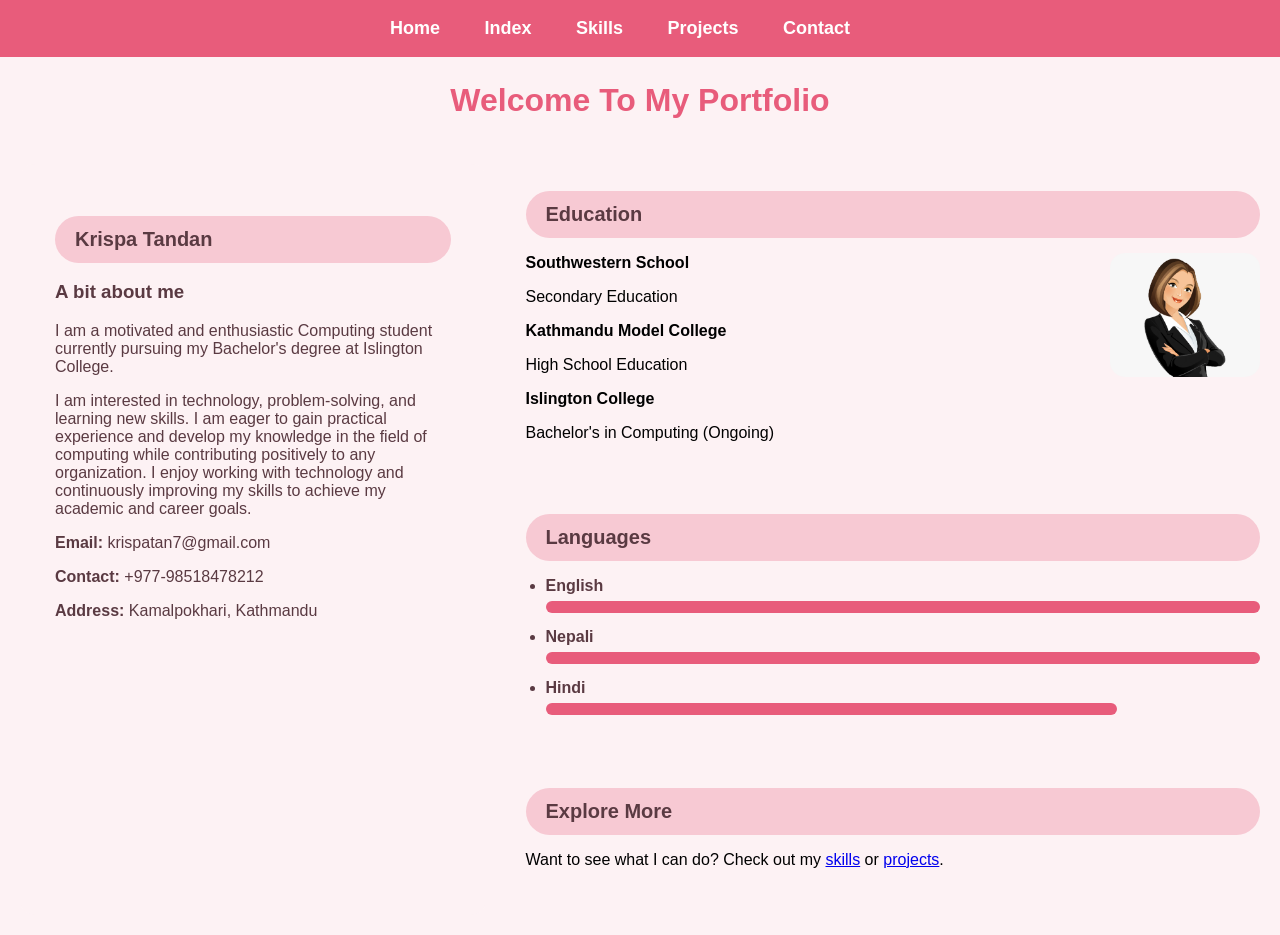
<file: index.html>
<!DOCTYPE html>
<html lang="en">
<head>
    <meta charset="UTF-8">
    <meta name="viewport" content="width=device-width, initial-scale=1.0">
    <title>Portfolio</title>
    <link rel="stylesheet" href="style.css">
</head>

<body>

    <nav>
        <div class="nav-bar">
            <ul>
                <li><a href="home.html">Home</a></li>
                <li><a href="index.html">Index</a></li>
                <li><a href="skills.html">Skills</a></li>
                <li><a href="Projects.html">Projects</a></li>
                <li><a href="./contact.html">Contact</a></li>
            </ul>
        </div>
    </nav>

    <h1>Welcome To My Portfolio</h1>

    <div class="Section">

        <div class="container">

            <h2>Krispa Tandan</h2>

            <h3>A bit about me</h3>

            <p>I am a motivated and enthusiastic Computing student currently pursuing my Bachelor's degree at Islington College.</p>
            <p>I am interested in technology, problem-solving, and learning new skills. I am eager to gain practical experience and develop my knowledge in the field of computing while contributing positively to any organization. I enjoy working with technology and continuously improving my skills to achieve my academic and career goals.</p>
            <p><b>Email:</b> krispatan7@gmail.com</p>
            <p><b>Contact:</b> +977-98518478212</p>
            <p><b>Address:</b> Kamalpokhari, Kathmandu</p>

        </div>

        <div class="Box">

            <div class="Box1">

                <h2>Education</h2>
                <img src="photo.png" alt="Krispa Tandan" style="float:right; width:150px; border-radius:15px;">
                <p><b>Southwestern School</b></p>
                <p>Secondary Education</p>

                <p><b>Kathmandu Model College</b></p>
                <p>High School Education</p>

                <p><b>Islington College</b></p>
                <p>Bachelor's in Computing (Ongoing)</p>

            </div>

            <div class="Box1">
                <h2>Languages</h2>
                <ul class="bar">
                    <li>English <div class="bar1" style="width:100%"></div></li>
                    <li>Nepali <div class="bar1" style="width:100%"></div></li>
                    <li>Hindi <div class="bar1" style="width:80%"></div></li>
                </ul>
            </div>
            <div class="Box1">
                <h2>Explore More</h2>
                <p>Want to see what I can do? Check out my <a href="skills.html">skills</a> or <a href="./Projects.html">projects</a>.</p>
            </div>

        </div>

    </div>
</body>
</html>
</file>
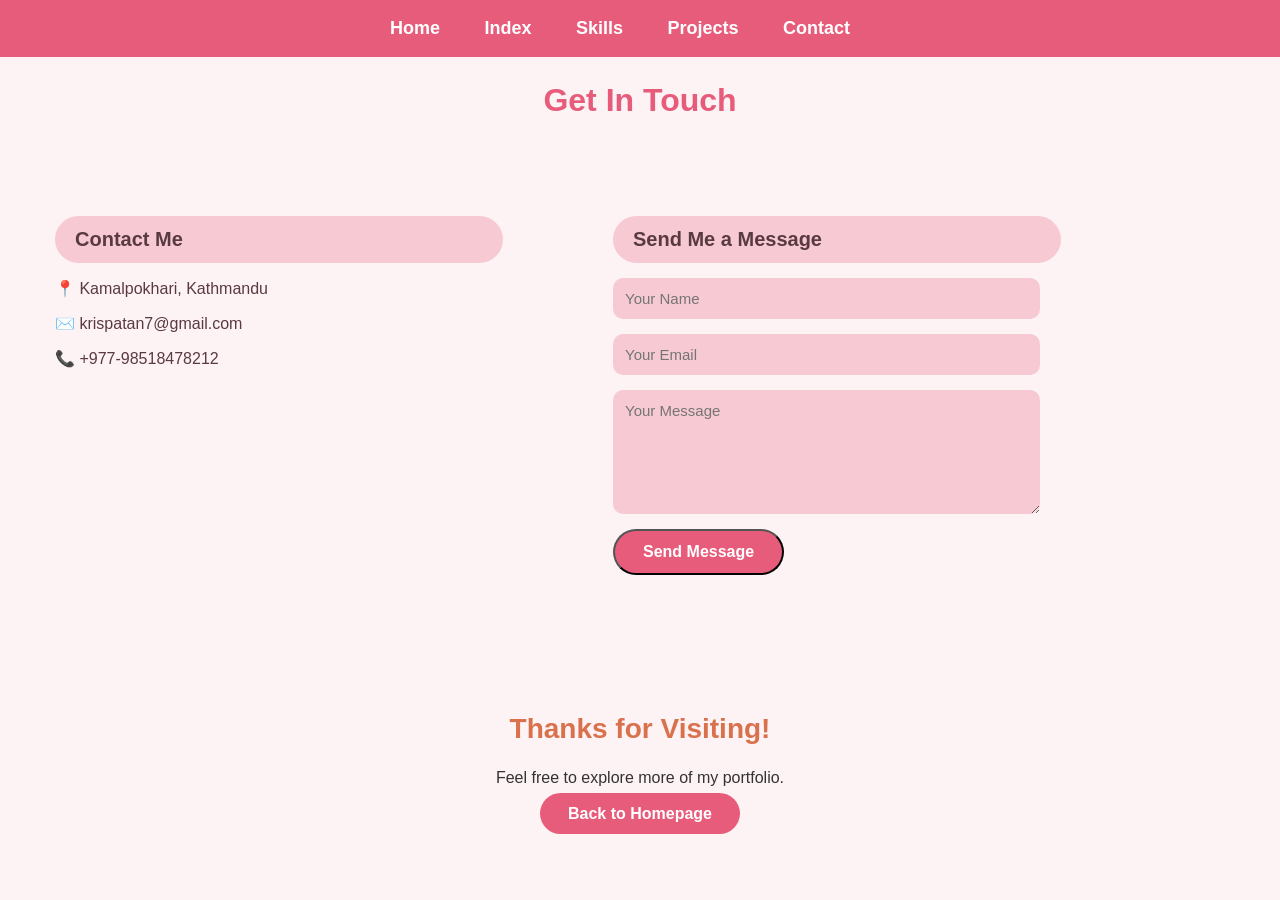
<file: contact.html>
<!DOCTYPE html>
<html lang="en">
<head>
    <meta charset="UTF-8">
    <meta name="viewport" content="width=device-width, initial-scale=1.0">
    <title>Home</title>
    <link rel="stylesheet" href="style.css">
</head>

<body>

   <nav>
        <div class="nav-bar">
            <ul>
                <li><a href="home.html">Home</a></li>
                <li><a href="index.html">Index</a></li>
                <li><a href="skills.html">Skills</a></li>
                <li><a href="Projects.html">Projects</a></li>
                <li><a href="./contact.html">Contact</a></li>
            </ul>
        </div>
    </nav>

    <h1>Get In Touch</h1>

    <div class="Section">

        <div class="container">

            <h2>Contact Me</h2>

            <p>📍 Kamalpokhari, Kathmandu</p>
            <p>✉️ krispatan7@gmail.com</p>
            <p>📞 +977-98518478212</p>

        </div>

        <div class="container">

            <h2>Send Me a Message</h2>

            <form>
                <input placeholder="Your Name" class="input-box">
                <input placeholder="Your Email" class="input-box">
                <textarea placeholder="Your Message" class="input-box"></textarea>
                <button class="btn">Send Message</button>
            </form>

        </div>
    </div>
    <div class="about">
        <h2>Thanks for Visiting!</h2>
        <p>Feel free to explore more of my portfolio.</p>
        <a href="./home.html" class="btn">Back to Homepage</a>
    </div>
</body>
</html>
</file>
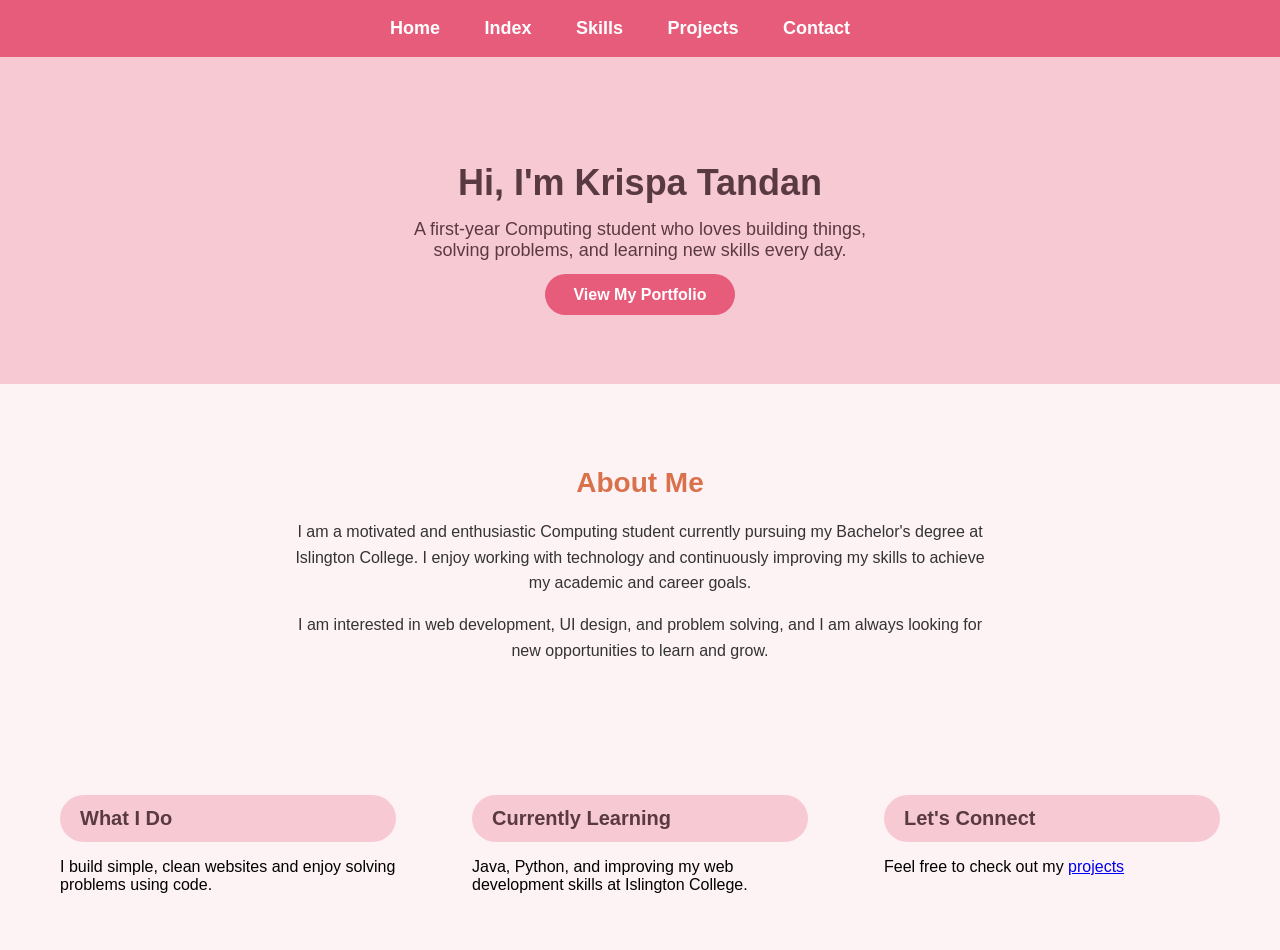
<file: home.html>
<!DOCTYPE html>
<html lang="en">
<head>
    <meta charset="UTF-8">
    <meta name="viewport" content="width=device-width, initial-scale=1.0">
    <title>Home</title>
    <link rel="stylesheet" href="style.css">
</head>

<body>

    <nav>
        <div class="nav-bar">
            <ul>
                <li><a href="home.html">Home</a></li>
                <li><a href="index.html">Index</a></li>
                <li><a href="skills.html">Skills</a></li>
                <li><a href="Projects.html">Projects</a></li>
                <li><a href="./contact.html">Contact</a></li>
            </ul>
        </div>
    </nav>

    <div class="table">
        <h1>Hi, I'm Krispa Tandan</h1>
        <p>A first-year Computing student who loves building things, solving problems, and learning new skills every day.</p>
        <a href="./index.html" class="btn">View My Portfolio</a>
    </div>

    <div class="about">
        <h2>About Me</h2>
        <p>I am a motivated and enthusiastic Computing student currently pursuing my Bachelor's degree at Islington College. I enjoy working with technology and continuously improving my skills to achieve my academic and career goals.</p>
        <p>I am interested in web development, UI design, and problem solving, and I am always looking for new opportunities to learn and grow.</p>
    </div>

    <div class="Section column">

        <div class="Box1">
            <h2>What I Do</h2>
            <p>I build simple, clean websites and enjoy solving problems using code.</p>
        </div>

        <div class="Box1">
            <h2>Currently Learning</h2>
            <p>Java, Python, and improving my web development skills at Islington College.</p>
        </div>

        <div class="Box1">
            <h2>Let's Connect</h2>
            <p>Feel free to check out my <a href="./Projects.html">projects</a></p>
        </div>

    </div>
</body>
</html>
</file>
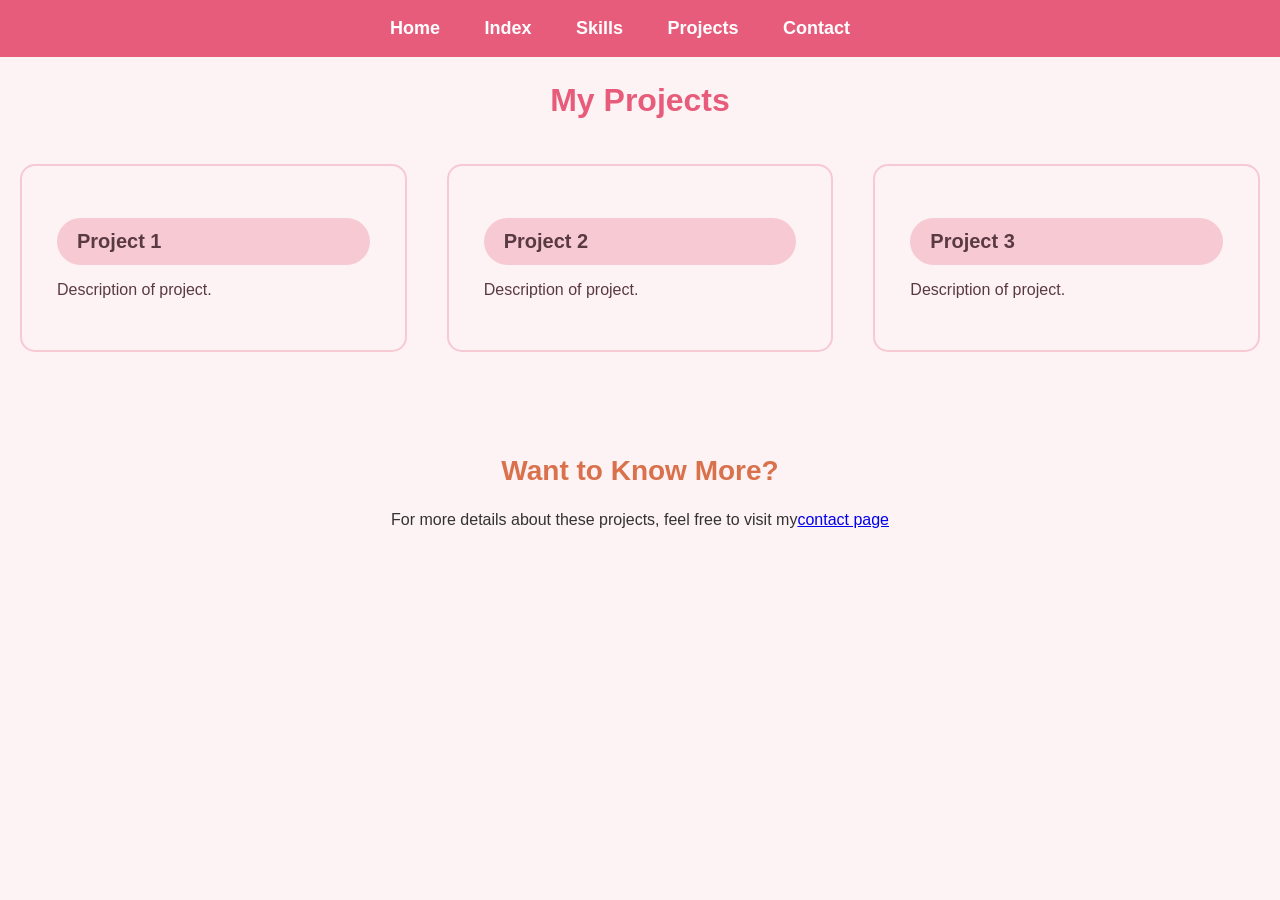
<file: Projects.html>
<!DOCTYPE html>
<html lang="en">
<head>
    <meta charset="UTF-8">
    <meta name="viewport" content="width=device-width, initial-scale=1.0">
    <title>Home</title>
    <link rel="stylesheet" href="style.css">
</head>

<body>

 <nav>
        <div class="nav-bar">
            <ul>
                <li><a href="home.html">Home</a></li>
                <li><a href="index.html">Index</a></li>
                <li><a href="skills.html">Skills</a></li>
                <li><a href="Projects.html">Projects</a></li>
                <li><a href="./contact.html">Contact</a></li>
            </ul>
        </div>
    </nav>
    <h1>My Projects</h1>

    <div class="Section">

        <div class="container box">
            <h2>Project 1</h2>
            <p>Description of project.</p>
        </div>

        <div class="container box">
            <h2>Project 2</h2>
            <p>Description of project.</p>
        </div>

        <div class="container box">
            <h2>Project 3</h2>
            <p>Description of project.</p>
        </div>
    </div>
    <div class="about">
        <h2>Want to Know More?</h2>
       <p>For more details about these projects, feel free to visit my<a href="./contact.html">contact page</a></p>
    </div>
</body>
</html>
</file>
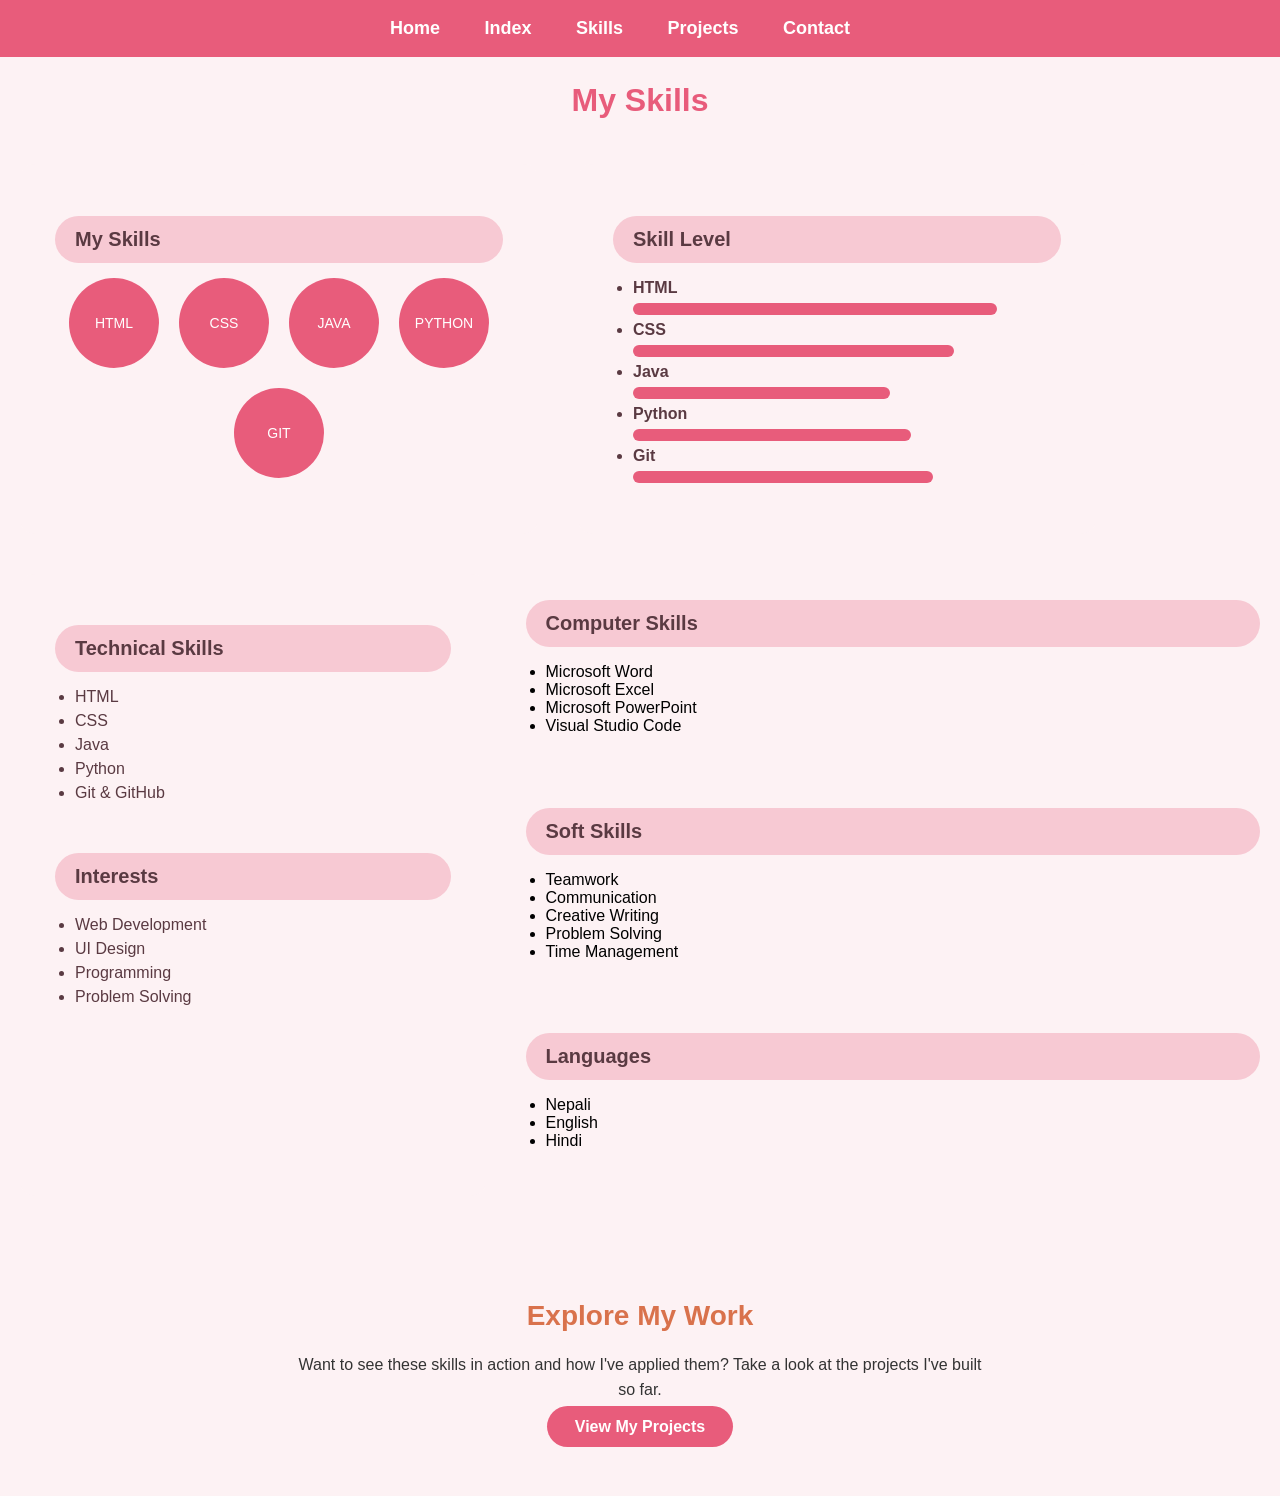
<file: skills.html>
<!DOCTYPE html>
<html lang="en">
<head>
    <meta charset="UTF-8">
    <meta name="viewport" content="width=device-width, initial-scale=1.0">
    <title>Skills</title>
    <link rel="stylesheet" href="style.css">
</head>

<body>

   <nav>
        <div class="nav-bar">
            <ul>
                <li><a href="home.html">Home</a></li>
                <li><a href="index.html">Index</a></li>
                <li><a href="skills.html">Skills</a></li>
                <li><a href="Projects.html">Projects</a></li>
                <li><a href="./contact.html">Contact</a></li>
            </ul>
        </div>
    </nav>

    <h1>My Skills</h1>
    <div class="Section">
        <div class="container">
            <h2>My Skills</h2>
            <div class="circle">
                <div class="circle1">HTML</div>
                <div class="circle1">CSS</div>
                <div class="circle1">JAVA</div>
                <div class="circle1">PYTHON</div>
                <div class="circle1">GIT</div>
            </div>
        </div>
        <div class="container">

            <h2>Skill Level</h2>

            <ul class="bar">
                <li>HTML <div class="bar1" style="width:85%"></div></li>
                <li>CSS <div class="bar1" style="width:75%"></div></li>
                <li>Java <div class="bar1" style="width:60%"></div></li>
                <li>Python <div class="bar1" style="width:65%"></div></li>
                <li>Git <div class="bar1" style="width:70%"></div></li>
            </ul>

        </div>
    </div>

    <div class="Section">

        <div class="container">

            <h2>Technical Skills</h2>

            <ul>
                <li>HTML</li>
                <li>CSS</li>
                <li>Java</li>
                <li>Python</li>
                <li>Git & GitHub</li>
            </ul>
            <br>
            <h2>Interests</h2>

            <ul>
                <li>Web Development</li>
                <li>UI Design</li>
                <li>Programming</li>
                <li>Problem Solving</li>
            </ul>

        </div>

        <div class="Box">

            <div class="Box1">

                <h2>Computer Skills</h2>

                <ul>
                    <li>Microsoft Word</li>
                    <li>Microsoft Excel</li>
                    <li>Microsoft PowerPoint</li>
                    <li>Visual Studio Code</li>
                </ul>

            </div>

            <div class="Box1">

                <h2>Soft Skills</h2>

                <ul>
                    <li>Teamwork</li>
                    <li>Communication</li>
                    <li>Creative Writing</li>
                    <li>Problem Solving</li>
                    <li>Time Management</li>
                </ul>

            </div>

            <div class="Box1">

                <h2>Languages</h2>

                <ul>
                    <li>Nepali</li>
                    <li>English</li>
                    <li>Hindi</li>
                </ul>

            </div>
        </div>
    </div>
    <div class="about">
        <h2>Explore My Work</h2>
        <p>Want to see these skills in action and how I've applied them? Take a look at the projects I've built so far.</p>
        <a href="./Projects.html" class="btn">View My Projects</a>
    </div>
</body>
</html>
</file>
<file: style.css>
body{
    background:#FDF2F4;
    margin:0;
    font-family:Arial, sans-serif;
}
.nav-bar{
    background:#E85C7B;
    padding:18px 0;
    text-align:center;
}

.nav-bar ul{
    list-style:none;
    margin:0;
    padding:0;
}

.nav-bar ul li{
    display:inline-block;
    margin-right:40px;
}

nav a{
    color:white;
    text-decoration:none;
    font-size:18px;
    font-weight:bold;
}
h1{
    text-align:center;
    margin:25px;
    color:#E85C7B;
}
.column{
    padding:20px 40px;
    justify-content:space-between;
}

.column .Box1{
    width:28%;
    background:#FDF2F4;
    padding:20px;
    border-radius:15px;
    margin-bottom:0;
}
.circle{
    display:flex;
    justify-content:center;
    gap:20px;
    flex-wrap:wrap;
}

.circle1{
    width:90px;
    height:90px;
    border-radius:50%;
    background:#E85C7B;
    color:white;
    display:flex;
    align-items:center;
    justify-content:center;
    font-size:14px; 
}
.bar li{
    color:#5A3A42;
    font-weight:bold;
    margin-bottom:15px;
}

.bar1{
    height:12px;
    background:#E85C7B;
    border-radius:10px;
    margin-top:6px;
}

.Section{
    display:flex;
}

.container{
    width:35%;
    background:#FDF2F4;
    color:#5A3A42;
    padding:35px;
    text-align:left;
    border-radius:15px;
    margin:20px;
}

.container h2{
    background:#F7C9D3;
    padding:12px 20px;
    border-radius:25px;
    margin-bottom:15px;
    font-size:20px;
}

.container ul{
    padding-left:20px;
}

.container ul li{
    margin-bottom:6px;
}

.Box{
    width:65%;
    padding:20px;
}

.Box1{
    background:none;
    padding:10px 0;
    margin-bottom:20px;
}

.Box1 h2{
    background:#F7C9D3;
    padding:12px 20px;
    border-radius:25px;
    color:#5A3A42;
    font-size:20px;
    margin-bottom:15px;
}
.box{
    border:2px solid #F7C9D3;
}

ul{
    padding-left:20px;
}
.table{
    text-align:center;
    padding:80px 20px;
    background:#F7C9D3;
}

.table h1{
    font-size:36px;
    color:#5A3A42;
    margin-bottom:15px;
}

.table p{
    font-size:18px;
    color:#5A3A42;
    max-width:500px;
    margin:0 auto 25px auto;
}
.btn{
    background:#E85C7B;
    color:white;
    text-decoration:none;
    padding:12px 28px;
    border-radius:25px;
    font-size:16px;
    font-weight:bold;
}
.about{
    text-align:center;
    padding:60px 20px;
    max-width:700px;
    margin:0 auto;
}

.about h2{
    color:#D9724C;
    font-size:28px;
    margin-bottom:20px;
}

.about p{
    font-size:16px;
    color:#333;
    margin-bottom:15px;
    line-height:1.6;
}
.input-box{
    display:block;
    width:90%;
    padding:12px;
    margin-bottom:15px;
    border:none;
    border-radius:10px;
    background:#F7C9D3;
    color:#5A3A42;
    font-size:15px;
    font-family:Arial, sans-serif;
}

textarea.input-box{
    height:100px;
}
</file>
